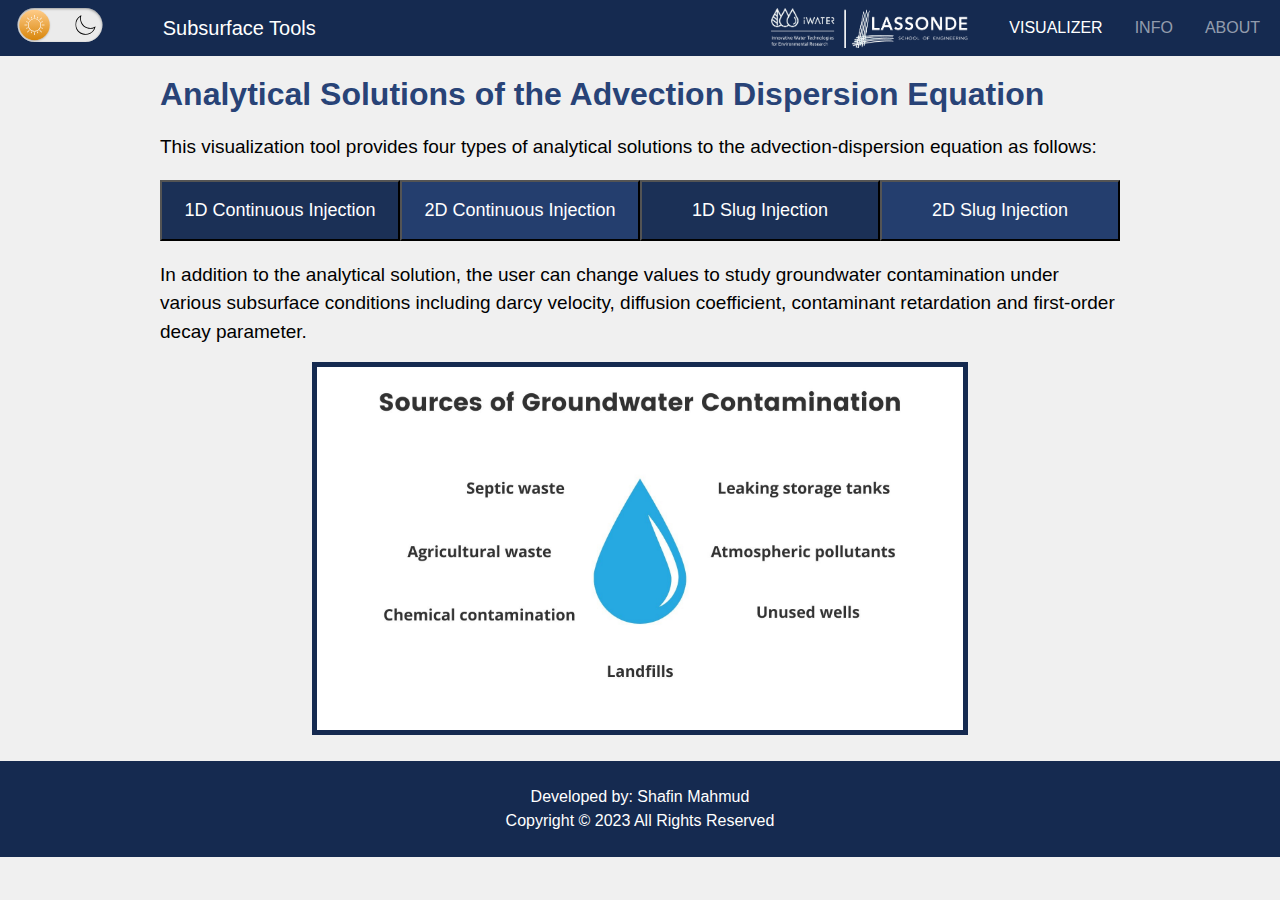
<file: subsurfaceTransportVisualization/index.html>
<!DOCTYPE html>
<html lang="en">
  <head>
    <meta charset="UTF-8" />
    <title>Home</title>
    <link rel="shortcut icon" type="image/x-icon" href="images/favicon.png" />
    <link
      href="https://fonts.googleapis.com/css2?family=IBM+Plex+Sans&display=swap"
      rel="stylesheet"
    />
    <link
      rel="stylesheet"
      href="https://cdnjs.cloudflare.com/ajax/libs/font-awesome/4.7.0/css/font-awesome.min.css"
    />
    <link
      rel="stylesheet"
      href="https://cdn.jsdelivr.net/npm/bootstrap@5.0.0-beta2/dist/css/bootstrap.min.css"
    />
    <link
      rel="stylesheet"
      href="https://cdn.jsdelivr.net/npm/bootstrap-icons@1.4.0/font/bootstrap-icons.css"
    />
    <link rel="stylesheet" href="./style/index.css" />
  </head>
  <body>

    <nav class="navbar navbar-expand-lg navbar-dark">
      <div class="container-fluid">
        <input type="checkbox" id="darkmode-toggle"/>
        <label id="toggleLabel" for="darkmode-toggle">
          <img src="./images/sun.svg" class="sun" />
          <img src="./images/moon.svg" class="moon" />
        </label>
        <a class="navbar-brand" href="../index.html"
          >Subsurface Tools</a
        >
        <button
          class="navbar-toggler"
          type="button"
          data-bs-toggle="collapse"
          data-bs-target="#navbarNav"
          aria-controls="navbarNav"
          aria-expanded="false"
          aria-label="Toggle navigation"
        >
          <span class="navbar-toggler-icon"></span>
        </button>
        <div class="collapse navbar-collapse" id="navbarNav">
          <ul class="navbar-nav ms-md-auto gap-2">
            <li class="nav-item rounded lg">
              <img id="logo2" src="images/logo2.png" alt="" />
            </li>
            <li class="nav-item rounded">
              <a class="nav-link active" aria-current="page" href="index.html"
                ><i class="bi me-2"></i>VISUALIZER</a
              >
            </li>
            <li class="nav-item rounded">
              <a class="nav-link" href="info.html"
                ><i class="bi me-2"></i>INFO</a
              >
            </li>
            <li class="nav-item rounded">
              <a class="nav-link" href="about.html"
                ><i class="bi me-2"></i>ABOUT</a
              >
            </li>
          </ul>
        </div>
      </div>
    </nav>
    <div class="mainMargin">
      <h2 id="header">
        Analytical Solutions of the Advection Dispersion Equation
      </h2>
      <p class="text">
        This visualization tool provides four types of analytical solutions to
        the advection-dispersion equation as follows:
      </p>
      <div class="myNav">
        <button
          class="myNavbar"
          onclick="window.location.href = 'continuous1D.html';"
        >
          1D Continuous Injection
        </button>
        <button
          class="myNavbar"
          onclick="window.location.href = 'continuous2D.html';"
        >
          2D Continuous Injection
        </button>
        <button
          class="myNavbar"
          onclick="window.location.href = 'slug1D.html';"
        >
          1D Slug Injection
        </button>
        <button
          class="myNavbar"
          onclick="window.location.href = 'slug2D.html';"
        >
          2D Slug Injection
        </button>
      </div>
      <p class="text">
        In addition to the analytical solution, the user can change values to
        study groundwater contamination under various subsurface conditions
        including darcy velocity, diffusion coefficient, contaminant retardation
        and first-order decay parameter.
      </p>
      <div class="container">
        <img id="mainImg" src="images/main.jpg" alt="" />
      </div>
    </div>
    <footer>
      <p class="text-center p-4 m-0">Developed by: Shafin Mahmud </br>Copyright © 2023 All Rights Reserved</p>
    </footer>
    <!-- partial -->
    <script src="./script/theme.js"></script>
    <script src="https://cdn.jsdelivr.net/npm/bootstrap@5.0.0-beta2/dist/js/bootstrap.bundle.min.js"></script>
  </body>
</html>
</file>
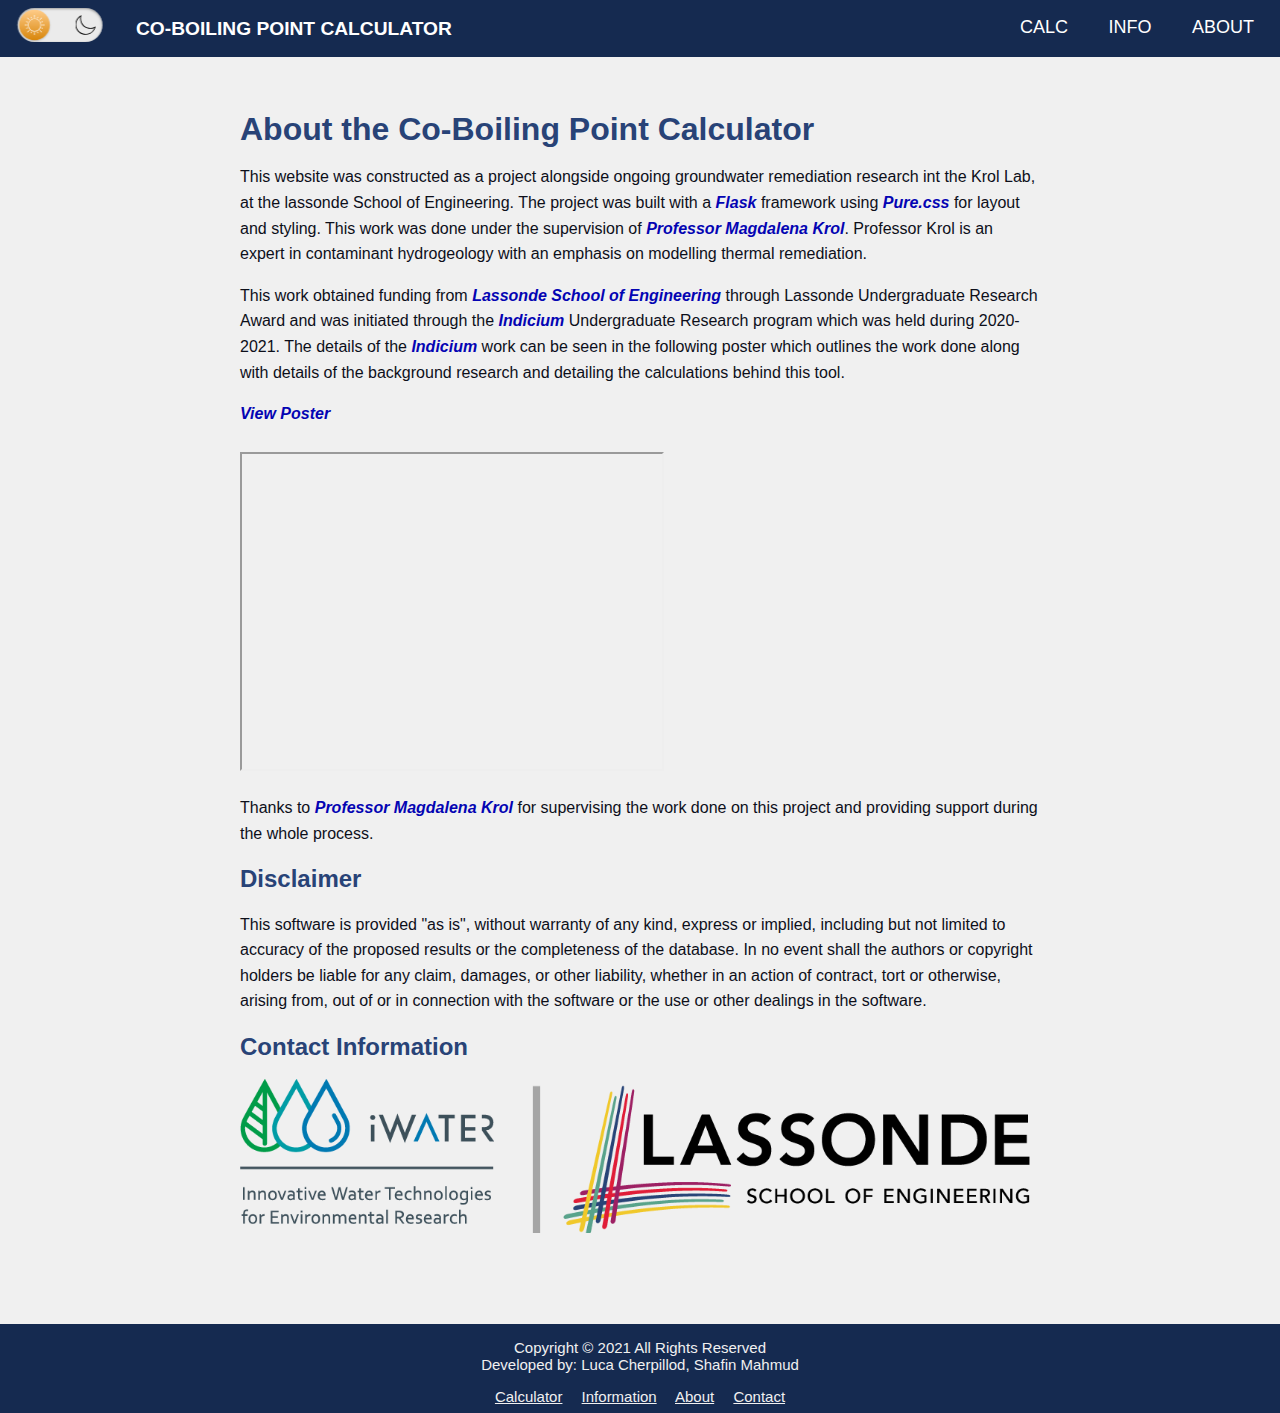
<file: coboilingCalculator/about.html>
<!DOCTYPE html>
<html lang="en" dir="ltr">
<head>
    <meta charset="utf-8">
    <meta name="viewport" content="width=device-width, initial-scale=1, viewport-fit=cover, shrink-to-fit=no">
    <link rel="stylesheet" href="./styles/pure-min.css">
    <link rel="stylesheet" href="./styles/style.css">
    <title>Co-Boiling Calc</title>
</head>
<body class="light-theme">
    <input type="checkbox" id="darkmode-toggle"/>
    <label id="toggleLabel" for="darkmode-toggle">
      <img src="./resources/sun.svg" class="sun" />
      <img src="./resources/moon.svg" class="moon" />
    </label>
<header>
    <div class="header">
        <nav>
            <div class="home-menu pure-menu-horizontal pure-menu-fixed">
                <a class="pure-menu-heading" href="index.html">Co-Boiling Point Calculator</a>
                <ul class="pure-menu-list" style="padding-right: 1em">
                    <li class="pure-menu-item"><a class="pure-menu-link" href="index.html">CALC</a></li>
                    <li class="pure-menu-item"><a class="pure-menu-link" href="info.html">INFO</a></li>
                    <li class="pure-menu-item"><a class="pure-menu-link" href="about.html">ABOUT</a></li>
                </ul>
            </div>
        </nav>
     </div>
</header>
    <div class="content">
        <main>
            <h1 class="content-subhead" style="padding-top: 1em;">About the Co-Boiling Point Calculator</h1>
            <p>
                This website was constructed as a project alongside ongoing groundwater remediation research int the Krol
                Lab, at the lassonde School of Engineering. The project was built with a
                <a class="links" href="https://flask.palletsprojects.com/" target="_blank">Flask</a>
                framework using <a class="links" href="https://purecss.io/" target="_blank">Pure.css</a> for layout and styling.
                This work was done under the supervision of <a class="links" href="https://civil.lassonde.yorku.ca/magdalena-krol/" target="_blank">Professor Magdalena Krol</a>.
                Professor Krol is an expert in contaminant hydrogeology with an emphasis on modelling thermal remediation.
            </p>
            <p>
                This work obtained funding from <a class="links" href="https://lassonde.yorku.ca/" target="_blank">Lassonde School of Engineering</a>
                through Lassonde Undergraduate Research  Award and was initiated through the  <a class="links" href="https://stemfellowship.org/" target="_blank">Indicium</a>
                Undergraduate Research program which was held  during 2020-2021. The details of the <a class="links" href="https://stemfellowship.org/" target="_blank">Indicium</a>
                work can be seen in the following poster which outlines  the work done along with details of the
                background research and detailing the calculations behind this tool.
            </p>
            <a class="links" href="/calc/static/resources/Poster.pdf" download>View Poster</a>
            <br><br><iframe width="420" height="315" src="https://www.youtube.com/embed/QmjqM8SWHOk">
            </iframe>
            <p>
                Thanks to <a class="links" href="https://civil.lassonde.yorku.ca/magdalena-krol/" target="_blank">Professor Magdalena Krol</a>
                for supervising the work done on this project and providing support
                during the whole process.
            </p>
            <h2 class="content-subhead">Disclaimer</h2>
            <p>
                This software is provided "as is", without warranty of any kind, express or implied, including but not
                limited to accuracy of the proposed results or the completeness of the database. In no event shall
                the authors or copyright holders be liable for any claim, damages, or other liability, whether in an
                action of contract, tort or otherwise, arising from, out of or in connection with the software or the
                use or other dealings in the software.
            </p>
            <h2 class="content-subhead"><a id="contact">Contact Information</h2>
            <div>
                <img src="./resources/iWater.png" alt="iWater Logo" class="responsive">
            </div>
            <br><br>
        </main>
    </div>
    <footer class="site-footer">
        <div style="text-align: center">
            <p>Copyright &copy; 2021 All Rights Reserved
                <br>Developed by: Luca Cherpillod, Shafin Mahmud
            </p>
        </div>
        <div style="text-align: center">
            <a href="index.html" style="color: #f0f0f0">Calculator</a>&emsp;
            <a href="info.html" style="color: #f0f0f0">Information</a>&emsp;
            <a href="about.html" style="color: #f0f0f0">About</a>&emsp;
            <a href="about.html#contact" style="color: #f0f0f0">Contact</a>
        </div>
    </footer>
    <script src="./scripts/theme.js"></script>
    </body>
</html>
</file>
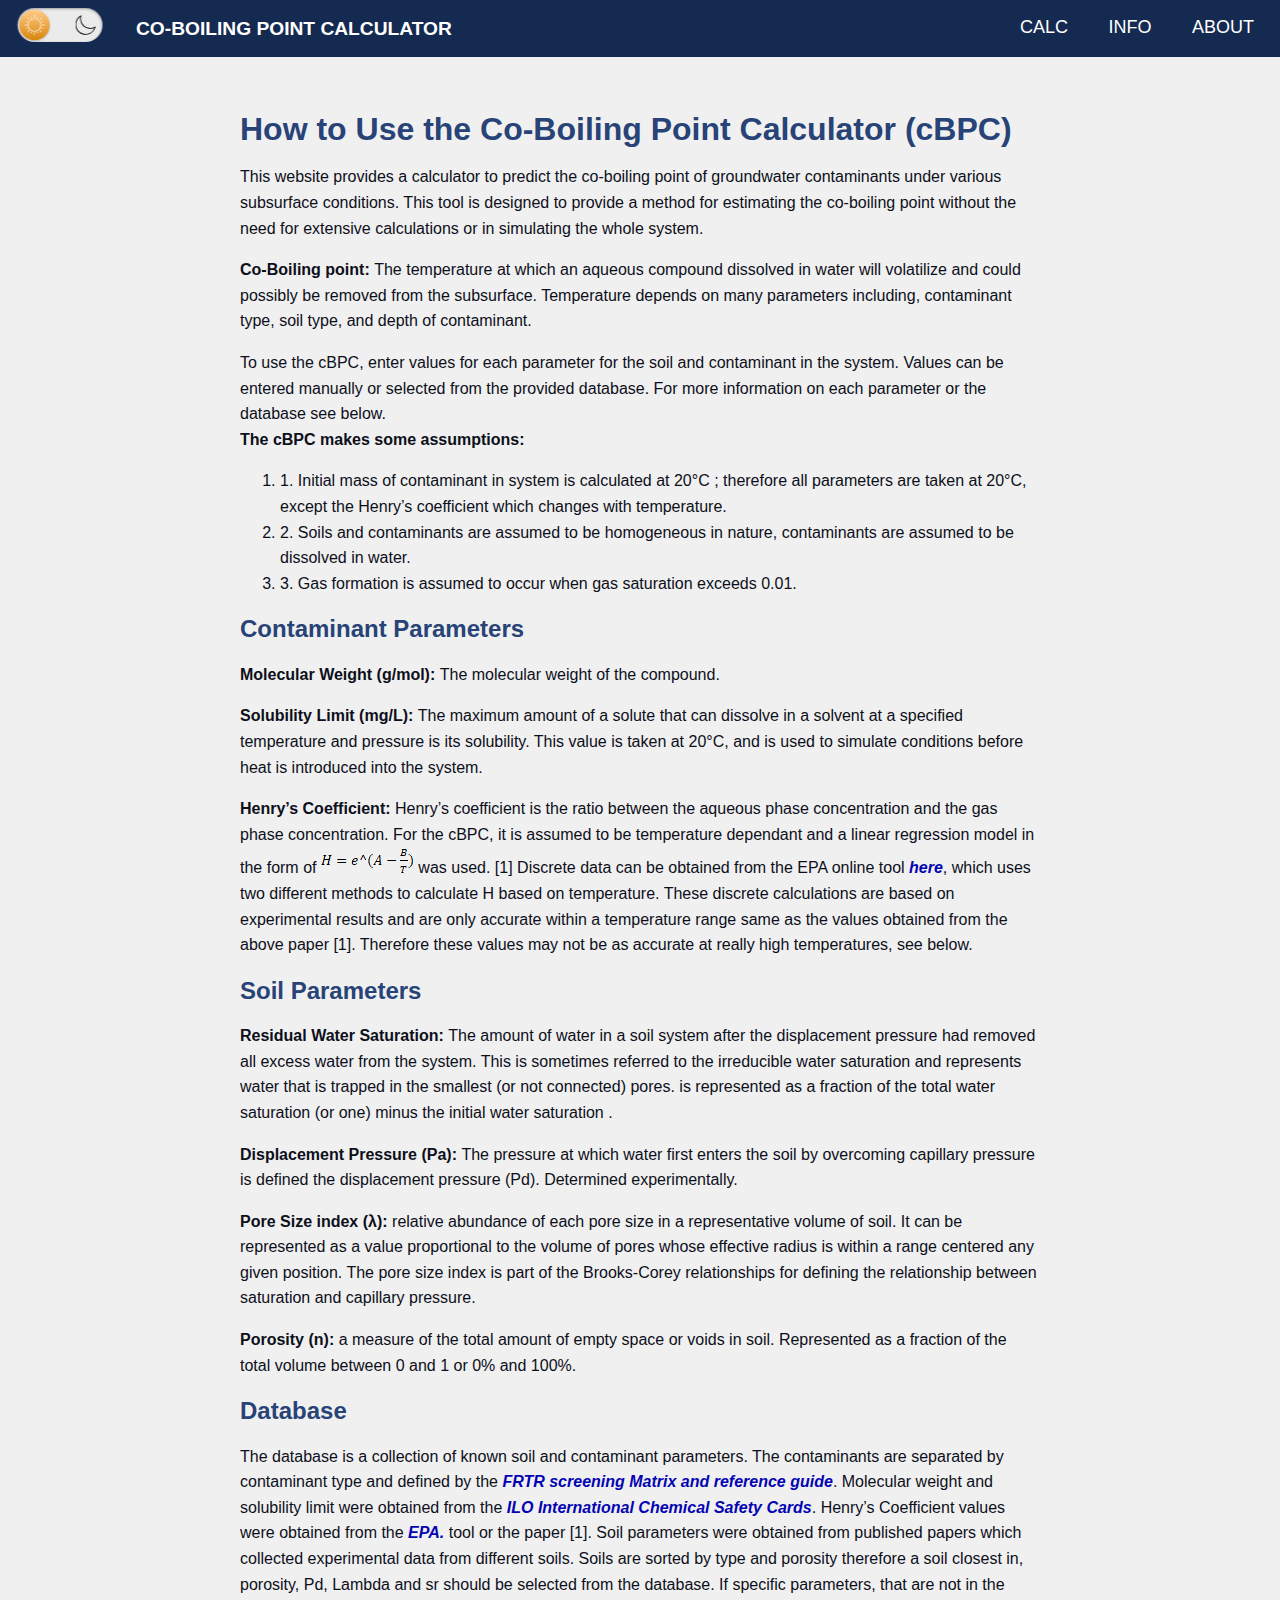
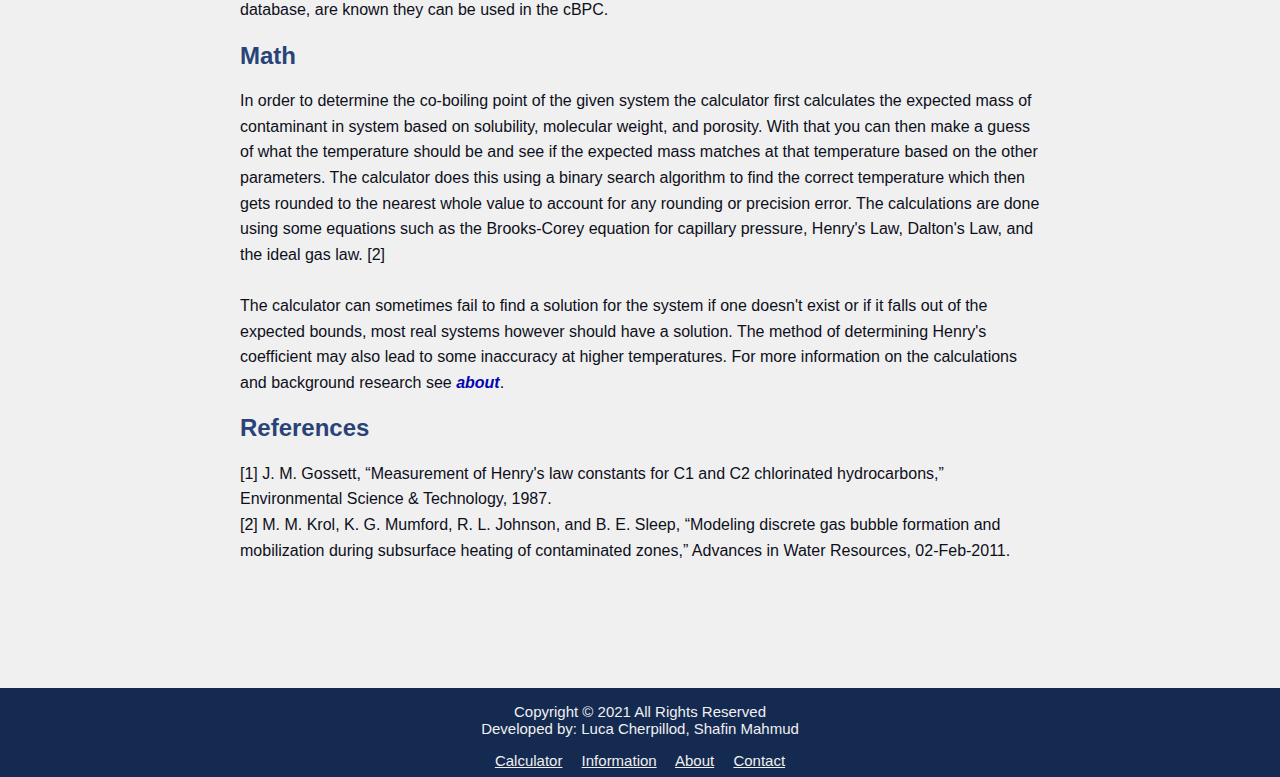
<file: coboilingCalculator/info.html>
<!DOCTYPE html>
<html lang="en" dir="ltr">
<head>
    <meta charset="utf-8">
    <meta name="viewport" content="width=device-width, initial-scale=1, viewport-fit=cover, shrink-to-fit=no">
    <link rel="stylesheet" href="./styles/pure-min.css">
    <link rel="stylesheet" href="./styles/style.css">
    <title>Co-Boiling Calc</title>
</head>
<body class="light-theme">
    <input type="checkbox" id="darkmode-toggle"/>
    <label id="toggleLabel" for="darkmode-toggle">
      <img src="./resources/sun.svg" class="sun" />
      <img src="./resources/moon.svg" class="moon" />
    </label>
<header>

    <div class="header">
        <nav>
            <div class="home-menu pure-menu-horizontal pure-menu-fixed">
                <a class="pure-menu-heading" href="index.html">Co-Boiling Point Calculator</a>
                <ul class="pure-menu-list" style="padding-right: 1em">
                    <li class="pure-menu-item"><a class="pure-menu-link" href="index.html">CALC</a></li>
                    <li class="pure-menu-item"><a class="pure-menu-link" href="info.html">INFO</a></li>
                    <li class="pure-menu-item"><a class="pure-menu-link" href="about.html">ABOUT</a></li>
                </ul>
            </div>
        </nav>
     </div>
</header>
    <div class="content">
        <main>
            <h1 class="content-subhead" style="padding-top: 1em;">How to Use the Co-Boiling Point Calculator (cBPC)</h1>
            <p>
                This website provides a calculator to predict the co-boiling point of groundwater contaminants under
                various subsurface conditions. This tool is designed to provide a method for estimating the co-boiling
                point without the need for extensive calculations or in simulating the whole system.
            </p>
            <p><b>Co-Boiling point: </b>The temperature at which an aqueous compound dissolved in water
                will volatilize and could possibly be removed from the subsurface. Temperature depends on many
                parameters including, contaminant type, soil type, and depth of contaminant.</p>
            <p>
                To use the cBPC, enter values for each parameter for the soil and contaminant in the system.
                Values can be entered manually or selected from the provided database. For more information on each
                parameter or the database see below.
                <br><b>The cBPC makes some assumptions:</b>
            </p>
            <ol>
                <li>1. Initial mass of contaminant in system is calculated at 20°C ; therefore all parameters are
                    taken at 20°C, except the Henry’s coefficient which changes with temperature.</li>
                <li>2. Soils and contaminants are assumed to be homogeneous in nature, contaminants are assumed to be
                    dissolved in water.</li>
                <li>3. Gas formation is assumed to occur when gas saturation exceeds 0.01.</li>
            </ol>
            <h2 class="content-subhead" ><a id="parameters">Contaminant Parameters</h2>
            <p><b>Molecular Weight (g/mol): </b>The molecular weight of the compound.</p>
            <p><b>Solubility Limit (mg/L): </b>The maximum amount of a solute that can dissolve in a solvent at a
                specified temperature and pressure is its solubility. This value is taken at 20°C, and is used to
                simulate conditions before heat is introduced into the system.</p>
            <p><b>Henry’s Coefficient: </b> Henry’s coefficient is the ratio between the aqueous phase concentration
                and the gas phase concentration. For the cBPC, it is assumed to be temperature dependant and a linear
                regression model in the form of <img src="./resources/equation_H.png"> was used. [1] Discrete data can be obtained from
                the EPA online tool <a class="links" href="https://www3.epa.gov/ceampubl/learn2model/part-two/onsite/esthenry.html" target="_blank">here</a>,
                 which uses two different methods to calculate H based on temperature.
                These discrete calculations are based on experimental results and are only accurate within a temperature
                range same as the values obtained from the above paper [1]. Therefore these values may not be as
                accurate at really high temperatures, see below.</p>
            <h2 class="content-subhead">Soil Parameters</h2>
            <p><b>Residual Water Saturation: </b>The amount of water in a soil system after the displacement pressure
                had removed all excess water from the system. This is sometimes referred to the irreducible water
                saturation and represents water that is trapped in the smallest (or not connected) pores.  is
                represented as a fraction of the total water saturation (or one) minus the initial water saturation .</p>
            <p><b>Displacement Pressure (Pa): </b>The pressure at which water first enters the soil by overcoming
                capillary pressure is defined the displacement pressure (Pd). Determined experimentally. </p>
            <p><b>Pore Size index (λ): </b>relative abundance of each pore size in a representative volume of soil.
                It can be represented as a value proportional to the volume of pores whose effective radius is
                within a range centered any given position. The pore size index is part of the Brooks-Corey
                relationships for defining the relationship between saturation and capillary pressure.</p>
            <p><b>Porosity (n): </b>a measure of the total amount of empty space or voids in soil.
                Represented as a fraction of the total volume between 0 and 1 or 0% and 100%. </p>
            <h2 class="content-subhead" ><a id="database"> Database</h2>
            <p>
                The database is a collection of known soil and contaminant parameters.
                The contaminants are separated by contaminant type and defined by the <a class="links" href="https://frtr.gov/matrix2/section2/2_intro.html" target="_blank">
                FRTR screening Matrix and reference guide</a>. Molecular weight and solubility limit were obtained from
                the <a class="links" href="https://www.ilo.org/safework/info/publications/WCMS_113134/lang--en/index.htm" target="_blank">
                ILO International Chemical Safety Cards</a>. Henry’s Coefficient values were obtained from the
                <a class="links" href="https://www3.epa.gov/ceampubl/learn2model/part-two/onsite/esthenry.html" target="_blank">EPA.</a> tool or
                the paper [1]. Soil parameters were obtained from published papers which collected experimental data from different soils.
                Soils are sorted by type and porosity therefore a soil closest in, porosity, Pd, Lambda and sr should be selected from
                the database. If specific parameters, that are not in the database, are known they can be used in the cBPC.
            </p>
            <h2 class="content-subhead"><a id="math"> Math</h2>
            <p>
                In order to determine the co-boiling point of the given system the calculator first calculates the
                expected mass of contaminant in system based on solubility, molecular weight, and porosity. With that you
                can then make a guess of what the temperature should be and see if the expected mass matches at that
                temperature based on the other parameters. The calculator does this using a binary search algorithm to find the
                correct temperature which then gets rounded to the nearest whole value to account for any rounding or
                precision error. The calculations are done using some equations such as the Brooks-Corey equation for
                capillary pressure, Henry's Law, Dalton's Law, and the ideal gas law. [2] <br><br>The calculator can sometimes
                fail to find a solution for the system if one doesn't exist or if it falls out of the expected bounds, most
                real systems however should have a solution. The method of determining Henry's coefficient may also lead
                to some inaccuracy at higher temperatures. For more information on the calculations and background research see
                <a class="links" href="about.html">about</a>.
            </p>
            <h2 class="content-subhead" >References</h2>
            <p>
                [1] J. M. Gossett, “Measurement of Henry's law constants for C1 and C2 chlorinated hydrocarbons,” Environmental Science & Technology, 1987.
                <br>[2] M. M. Krol, K. G. Mumford, R. L. Johnson, and B. E. Sleep, “Modeling discrete gas bubble formation and mobilization during subsurface heating of contaminated zones,” Advances in Water Resources, 02-Feb-2011.
            </p>

            <br><br><br>
        </main>
    </div>
    <footer class="site-footer">
        <div style="text-align: center">
            <p>Copyright &copy; 2021 All Rights Reserved
                <br>Developed by: Luca Cherpillod, Shafin Mahmud
            </p>
        </div>
        <div style="text-align: center">
            <a href="index.html" style="color: #f0f0f0">Calculator</a>&emsp;
            <a href="info.html" style="color: #f0f0f0">Information</a>&emsp;
            <a href="about.html" style="color: #f0f0f0">About</a>&emsp;
            <a href="about.html#contact" style="color: #f0f0f0">Contact</a>
        </div>
    </footer>
    <script src="./scripts/theme.js"></script>
    </body>
</html>
</file>
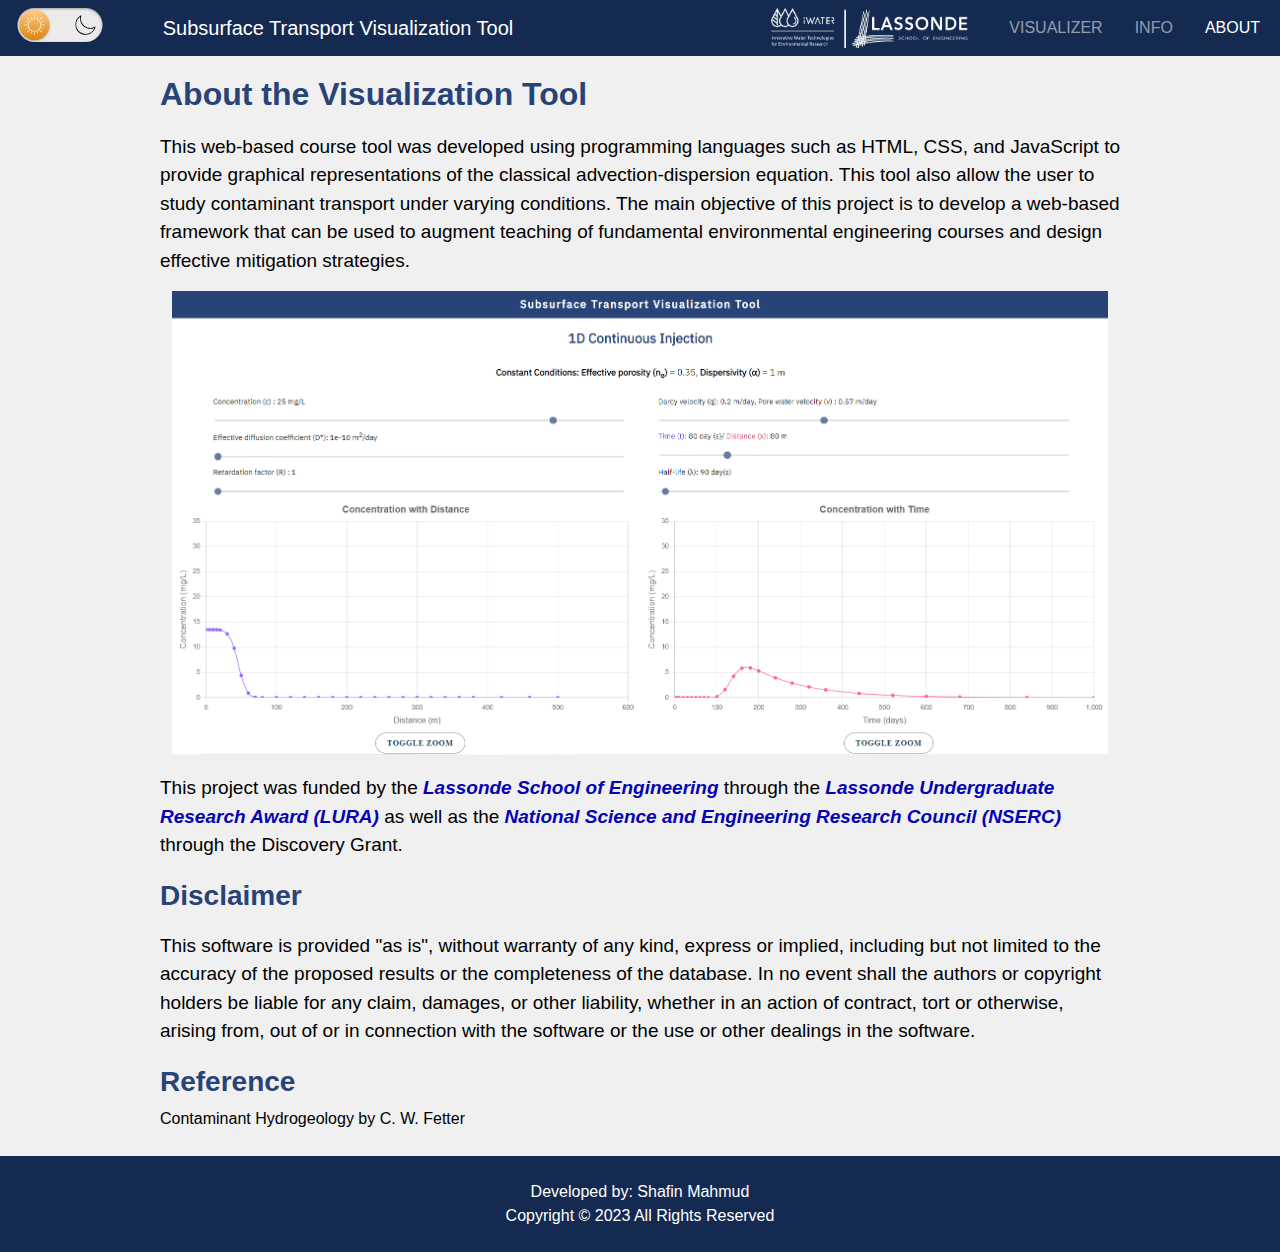
<file: subsurfaceTransportVisualization/about.html>
<!DOCTYPE html>
<html lang="en">
  <head>
    <meta charset="UTF-8" />
    <title>About</title>
    <link rel="shortcut icon" type="image/x-icon" href="images/favicon.png" />
    <link
      href="https://fonts.googleapis.com/css2?family=IBM+Plex+Sans&display=swap"
      rel="stylesheet"
    />
    <link
      rel="stylesheet"
      href="https://cdnjs.cloudflare.com/ajax/libs/font-awesome/4.7.0/css/font-awesome.min.css"
    />
    <link
      rel="stylesheet"
      href="https://cdn.jsdelivr.net/npm/bootstrap@5.0.0-beta2/dist/css/bootstrap.min.css"
    />
    <link
      rel="stylesheet"
      href="https://cdn.jsdelivr.net/npm/bootstrap-icons@1.4.0/font/bootstrap-icons.css"
    />
    <link rel="stylesheet" href="./style/index.css" />
  </head>
  <body>

    <nav class="navbar navbar-expand-lg navbar-dark">
      <div class="container-fluid">
        <input type="checkbox" id="darkmode-toggle"/>
        <label id="toggleLabel" for="darkmode-toggle">
          <img src="./images/sun.svg" class="sun" />
          <img src="./images/moon.svg" class="moon" />
        </label>
        <a class="navbar-brand" href="index.html"
          >Subsurface Transport Visualization Tool</a
        >
        <button
          class="navbar-toggler"
          type="button"
          data-bs-toggle="collapse"
          data-bs-target="#navbarNav"
          aria-controls="navbarNav"
          aria-expanded="false"
          aria-label="Toggle navigation"
        >
          <span class="navbar-toggler-icon"></span>
        </button>
        <div class="collapse navbar-collapse" id="navbarNav">
          <ul class="navbar-nav ms-md-auto gap-2">
            <li class="nav-item rounded lg">
              <img id="logo2" src="images/logo2.png" alt="" />
            </li>
            <li class="nav-item rounded">
              <a class="nav-link" aria-current="page" href="index.html"
                ><i class="bi me-2"></i>VISUALIZER</a
              >
            </li>
            <li class="nav-item rounded">
              <a class="nav-link" href="info.html"
                ><i class="bi me-2"></i>INFO</a
              >
            </li>
            <li class="nav-item rounded">
              <a class="nav-link active" href="about.html"
                ><i class="bi me-2"></i>ABOUT</a
              >
            </li>
          </ul>
        </div>
      </div>
    </nav>
    <div class="mainMargin">
      <h2 id="header">About the Visualization Tool</h2>
      <p class="text">
        This web-based course tool was developed using programming languages
        such as HTML, CSS, and JavaScript to provide graphical representations
        of the classical advection-dispersion equation. This tool also allow the
        user to study contaminant transport under varying conditions. The main
        objective of this project is to develop a web-based framework that can
        be used to augment teaching of fundamental environmental engineering
        courses and design effective mitigation strategies.
      </p>

      <div class="container">
        <img id="visual" src="./images/visual.png" alt="" />
      </div>
      <p class="text">
        This project was funded by the
        <a class="links" href="https://lassonde.yorku.ca/"
          >Lassonde School of Engineering</a
        >
        through the
        <a
          class="links"
          href="https://lassonde.yorku.ca/research/2022-lura-and-usra-research-at-lassonde"
          >Lassonde Undergraduate Research Award (LURA)</a
        >
        as well as the
        <a class="links" href="https://www.nserc-crsng.gc.ca/index_eng.asp">
          National Science and Engineering Research Council (NSERC)</a
        >
        through the Discovery Grant.
      </p>
      <h3 id="highlight">Disclaimer</h3>
      <p class="text">
        This software is provided "as is", without warranty of any kind, express
        or implied, including but not limited to the accuracy of the proposed
        results or the completeness of the database. In no event shall the
        authors or copyright holders be liable for any claim, damages, or other
        liability, whether in an action of contract, tort or otherwise, arising
        from, out of or in connection with the software or the use or other
        dealings in the software.
      </p>

      <h3 id="highlight">Reference</h3>
      <p>Contaminant Hydrogeology by C. W. Fetter</p>
    </div>

    <footer>
      <p class="text-center p-4 m-0">Developed by: Shafin Mahmud </br>Copyright © 2023 All Rights Reserved</p>
    </footer>
    <!-- partial -->
    <script src="./script/theme.js"></script>
    <script src="https://cdn.jsdelivr.net/npm/bootstrap@5.0.0-beta2/dist/js/bootstrap.bundle.min.js"></script>
  </body>
</html>
</file>
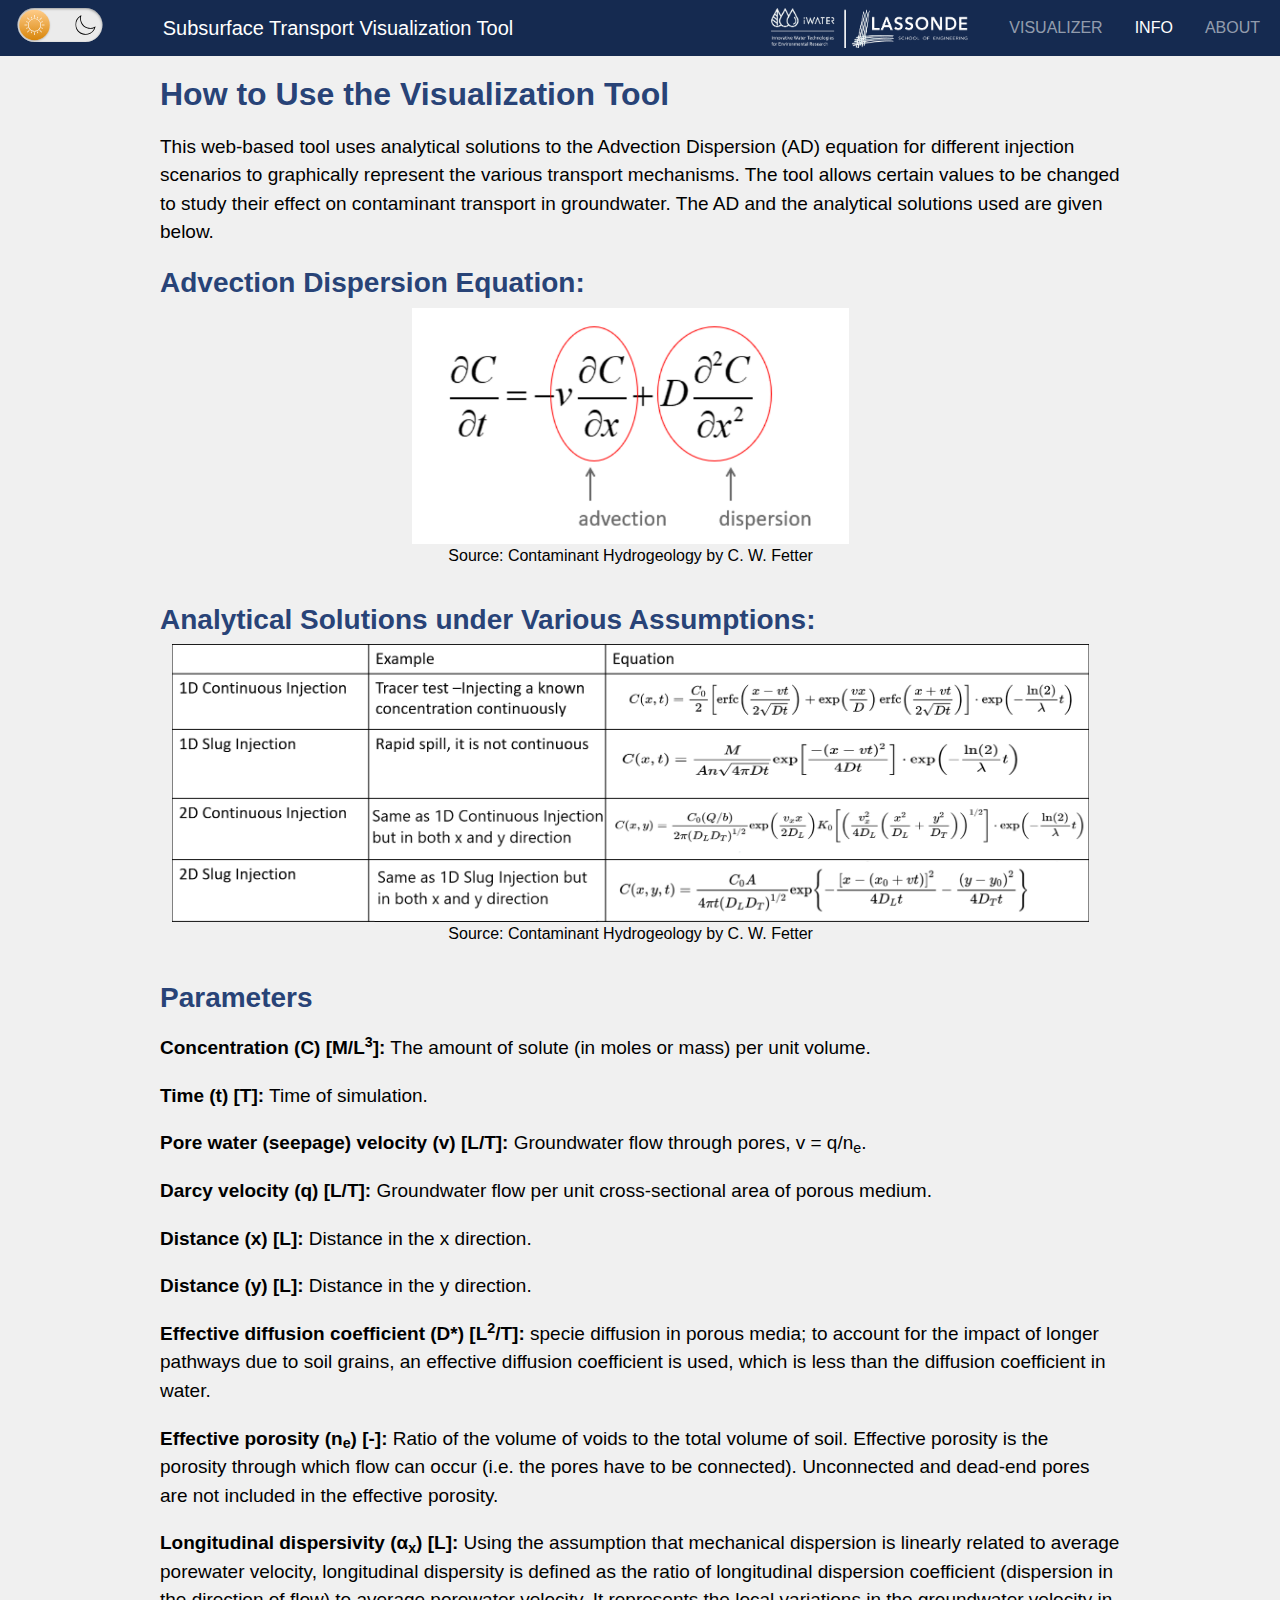
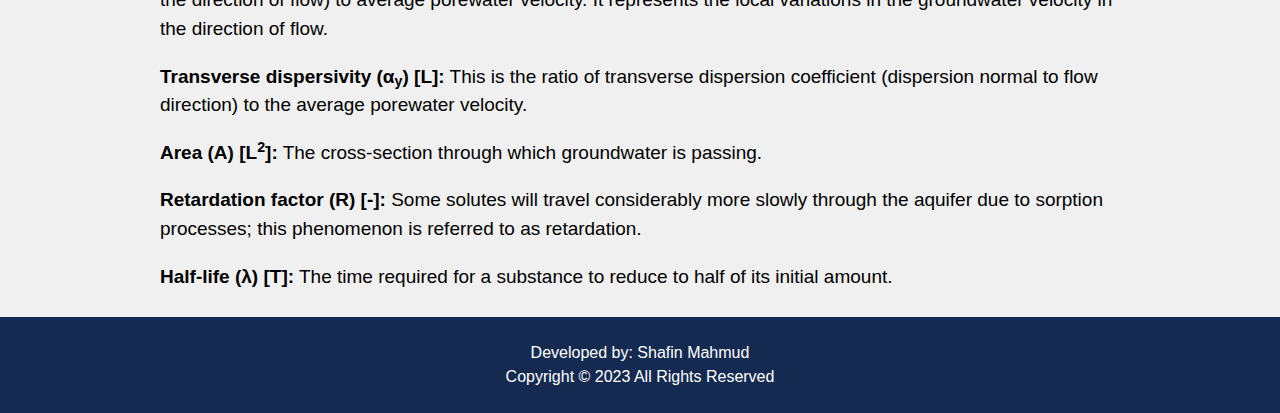
<file: subsurfaceTransportVisualization/info.html>
<!DOCTYPE html>
<html lang="en">
  <head>
    <meta charset="UTF-8" />
    <title>Information</title>
    <link rel="shortcut icon" type="image/x-icon" href="images/favicon.png" />
    <link
      href="https://fonts.googleapis.com/css2?family=IBM+Plex+Sans&display=swap"
      rel="stylesheet"
    />
    <link
      rel="stylesheet"
      href="https://cdnjs.cloudflare.com/ajax/libs/font-awesome/4.7.0/css/font-awesome.min.css"
    />
    <link
      rel="stylesheet"
      href="https://cdn.jsdelivr.net/npm/bootstrap@5.0.0-beta2/dist/css/bootstrap.min.css"
    />
    <link
      rel="stylesheet"
      href="https://cdn.jsdelivr.net/npm/bootstrap-icons@1.4.0/font/bootstrap-icons.css"
    />
    <link rel="stylesheet" href="./style/index.css" />
  </head>
  <body>
  
    <nav class="navbar navbar-expand-lg navbar-dark">
      <div class="container-fluid">
        <input type="checkbox" id="darkmode-toggle"/>
        <label id="toggleLabel" for="darkmode-toggle">
          <img src="./images/sun.svg" class="sun" />
          <img src="./images/moon.svg" class="moon" />
        </label>
        <a class="navbar-brand" href="index.html"
          >Subsurface Transport Visualization Tool</a
        >
        <button
          class="navbar-toggler"
          type="button"
          data-bs-toggle="collapse"
          data-bs-target="#navbarNav"
          aria-controls="navbarNav"
          aria-expanded="false"
          aria-label="Toggle navigation"
        >
          <span class="navbar-toggler-icon"></span>
        </button>
        <div class="collapse navbar-collapse" id="navbarNav">
          <ul class="navbar-nav ms-md-auto gap-2">
            <li class="nav-item rounded lg">
              <img id="logo2" src="images/logo2.png" alt="" />
            </li>
            <li class="nav-item rounded">
              <a class="nav-link" aria-current="page" href="index.html"
                ><i class="bi me-2"></i>VISUALIZER</a
              >
            </li>
            <li class="nav-item rounded">
              <a class="nav-link active" href="info.html"
                ><i class="bi me-2"></i>INFO</a
              >
            </li>
            <li class="nav-item rounded">
              <a class="nav-link" href="about.html"
                ><i class="bi me-2"></i>ABOUT</a
              >
            </li>
          </ul>
        </div>
      </div>
    </nav>
    <div class="mainMargin">
      <h2 id="header">How to Use the Visualization Tool</h2>
      <p class="text">
        This web-based tool uses analytical solutions to the Advection Dispersion (AD) equation for different injection scenarios to graphically represent the various transport mechanisms. The tool allows certain values to be changed to study their effect on contaminant transport in groundwater. The AD and the analytical solutions used are given below.
      </p>
      <h3 id="highlight">Advection Dispersion Equation:</h3>

      <div class="container">
        <figure>
          <img src="images/AD.png" alt="" />
          <figcaption>
            Source: Contaminant Hydrogeology by C. W. Fetter
          </figcaption>
        </figure>
      </div>

      <h3 id="highlight">Analytical Solutions under Various Assumptions:</h3>

      <div class="container">
        <figure>
          <img id="visual" src="images/Asol.png" alt="" />
          <figcaption>
            Source: Contaminant Hydrogeology by C. W. Fetter
          </figcaption>
        </figure>
      </div>

      <h3 id="highlight">Parameters</h3>
      <p class="text">
        <b>Concentration (C) [M/L<sup>3</sup>]:</b> The amount of solute (in moles or mass) per
        unit volume.
      </p>

      <p class="text">
        <b>Time (t) [T]:</b> Time of simulation.
      </p>

      <p class="text">
        <b>Pore water (seepage) velocity (v) [L/T]:</b> Groundwater flow through pores, v = q/n<sub>e</sub>.
      </p>

      <p class="text">
        <b>Darcy velocity (q) [L/T]:</b> Groundwater flow per unit cross-sectional area of porous medium.
      </p>

      <p class="text">
        <b>Distance (x) [L]:</b> Distance in the x direction.
      </p>

      <p class="text">
        <b>Distance (y) [L]: </b> Distance in the y direction.
      </p>

      <p class="text">
        <b>Effective diffusion coefficient (D*) [L<sup>2</sup>/T]:</b> specie diffusion in porous media; to account for the impact of longer pathways due to soil grains, an effective diffusion coefficient is used, which is less than the diffusion coefficient in water.
      </p>

      <p class="text">
        <b>Effective porosity (n<sub>e</sub>) [-]:</b> Ratio of the volume of voids to the total volume of soil. Effective porosity is the porosity through which flow can occur (i.e. the pores have to be connected). Unconnected and dead-end pores are not included in the effective porosity.
      </p>
      <p class="text">
        <b>Longitudinal dispersivity (&alpha;<sub>x</sub>) [L]:</b> Using the assumption that mechanical dispersion is linearly related to average porewater velocity, longitudinal dispersity is defined as the ratio of longitudinal dispersion coefficient (dispersion in the direction of flow) to average porewater velocity. It represents the local variations in the groundwater velocity in the direction of flow.
      </p>
      <p class="text">
        <b>Transverse dispersivity (&alpha;<sub>y</sub>) [L]:</b> This is the ratio of transverse dispersion coefficient (dispersion normal to flow direction) to the average porewater velocity.
      </p>
      <p class="text">
        <b>Area (A) [L<sup>2</sup>]:</b> The cross-section through which groundwater is passing.
        
      </p>

      <p class="text">
        <b>Retardation factor (R) [-]:</b> Some solutes will travel considerably more slowly through the aquifer due to sorption processes; this phenomenon is referred to as retardation.
      </p>

      <p class="text">
        <b>Half-life (&lambda;) [T]:</b> The time required for a substance to reduce to half of its initial amount.
      </p>



    </div>
    <footer>
      <p class="text-center p-4 m-0">Developed by: Shafin Mahmud </br>Copyright © 2023 All Rights Reserved</p>
    </footer>
    <!-- partial -->
    <script src="./script/theme.js"></script>
    <script src="https://cdn.jsdelivr.net/npm/bootstrap@5.0.0-beta2/dist/js/bootstrap.bundle.min.js"></script>
  </body>
</html>
</file>
<file: subsurfaceTransportVisualization/style/index.css>
.light-theme {
  --background-color: #f0f0f0;
  --default-text-color: black;
  --heading-color: #E0E0E0;
  --header-footer-background-color: #152a50;
  --sub-heading-color: #284377;
  --image-border: #152a50;
  --button-bg1-color: #1b3056;
  --button-bg2-color: #243e6e;
  --button-border-color: #6d8d9d;
  --hover-background-color: #182a4cd2;
  --link-color: #0404b3;
}

.dark-theme {
  --background-color: #12121a;
  --default-text-color: rgb(245, 240, 240);
  --heading-color: #dbeaf7;
  --header-footer-background-color: #1c1d29;
  --sub-heading-color: #a19f9f;
  --image-border: #616161;
  --button-bg1-color: #1c1d29;
  --button-bg2-color: #4b4b4b6e;
  --button-border-color: #616161;
  --hover-background-color: #373636;
  --link-color: #ffffff;
}

body {
  font-family: Montserrat, sans-serif;
  background-color: var(--background-color);
  color: var(--default-text-color);
}

#mainContainer{
height: 8.5rem;
display: flex;
justify-content: center;
align-items: center;
}

#mainImg {
  width: 70%;
  border: 5px solid var(--image-border);
}

#logo2 {
  width: 200px;
  margin-right: 7%;
}

figure {
  margin-right: 2%;
}


figcaption {
  text-align: center;
}

.contactInfo {
  display: flex;
  align-items: center;
  justify-content: center;
}

.lg {
  display: flex;
  flex-direction: row-reverse;
}

#header,
#highlight {
  color: var(--sub-heading-color);
  font-weight: 600;
  margin-top: 2%;
}

.navbar-brand {
  font-weight: 500;
  padding-left: 12%;
  width: 31%;
}

footer {
  background-color: var(--header-footer-background-color);
  color: white;
}

.text {
  font-size: 19px;
  margin-top: 2%;
}

.creditAlign {
  text-align: center;
}

#contact {
  width: 80%;
}

.navbar {
  background-color: var(--header-footer-background-color);
}

.mainMargin {
  width: 75%;
  margin: auto;
  margin-bottom: 2%;
}

#visual {
  width: 100%;
}

.container {
  display: flex;
  justify-content: center;
  align-items: center;
}

#contamination {
  width: 70%;
}

.myNav {
  display: flex;
  align-items: stretch; 
  justify-content: space-evenly;
  width: 100%;
  margin-top: 2%;
}

.myNavbar {
  overflow: hidden;
  background-color: var(--button-bg1-color);
  color: white;
  flex-grow: 1;   
  font-size: 18px;
  width: 25%;
  padding: 15px;
  text-align: center;
  box-sizing: border-box; 
}

.myNavbar:nth-of-type(even) {
  background-color: var(--button-bg2-color);
}

.myNavbar a {
  font-size: 18px;
  color: white;

  text-align: center;
}

.myNavbar:hover {
  background-color: var(--hover-background-color);
}

.links {
  text-decoration: none;
  font-style: italic;
  font-weight: bold;
  color:var(--link-color);

}

@media screen and (max-width: 1220px) {
  .mainMargin {
    width: 95%;
  }
}

@media screen and (max-width: 991px) {
  .navbar-brand {
    padding-left: 0%;
  }
}

/* theme switcher */

#toggleLabel {
  width: 500px;
  height: 200px;
  position: absolute;
  top: -75px;
  left: -190px;
  background: #ebebeb;
  border-radius: 200px;
  box-shadow: inset 0px 5px 15px rgba(0, 0, 0, 0.4), inset 0px -5px 15px rgba(255, 255, 255, 0.4);
  cursor: pointer;
  transition: 0.3s;
  transform: scale(0.17);
}

#toggleLabel:after {
  content: "";
  width: 180px;
  height: 180px;
  position: absolute;
  top: 10px;
  left: 10px;
  background: linear-gradient(180deg, #ffcc89, #d8860b);
  border-radius: 180px;
  box-shadow: 0px 5px 10px rgba(0, 0, 0, 0.2);
  transition: 0.3s;
}

#darkmode-toggle {
  width: 0;
  height: 0;
  visibility: hidden;
}

#darkmode-toggle:checked+#toggleLabel {
  background: #242424;
}

#darkmode-toggle:checked+#toggleLabel:after {
  left: 490px;
  transform: translateX(-100%);
  background: linear-gradient(180deg, #777, #3a3a3a);
}

#toggleLabel:active:after {
  width: 260px;
}

.background {
  width: 100vw;
  height: 100vh;
  background: #fff;
  z-index: -1;
  position: absolute;
  transition: 0.3s;
}

#darkmode-toggle:checked+#toggleLabel+.background {
  background: #242424;
}

#toggleLabel img {

  position: absolute;

  width: 120px;

  top: 40px;

  z-index: 100;

}

#toggleLabel img.sun {

  left: 40px;

  filter: invert(100%);

  transition: 0.3s;

}

#toggleLabel img.moon {

  left: 340px;

  filter: invert(0%);

  transition: 0.3s;

}

#darkmode-toggle:checked+#toggleLabel img.sun {

  filter: invert(100%);

}

#darkmode-toggle:checked+#toggleLabel img.moon {

  filter: invert(100%);

}

/* Tools Section */
.tools {
  padding: 50px 0;
  text-align: center;
}

.tool-cards {
  display: flex;
  justify-content: space-between;
  margin-top: 40px;
}

.tool-card {
  background: #edecec;
  border: 1px solid #ccc;
  padding: 15px;
  border-radius: 8px;
  width: 45%;
}

.tool-card img {
  max-width: 100%;
  border-radius: 8px;
}

.tool-card h3 {
  margin-top: 10px;
}

.toolText{
  color: black;
}

.tool-card p {
  margin-top: 10px;
}

.tool-link {
  text-decoration: none;
  display: inline-block;
  margin-top: 10px;
  background-color: var(--button-bg1-color);
  color: #fff;
  padding: 8px 16px;
  border-radius: 50px;
}
</file>
<file: coboilingCalculator/styles/pure-min.css>
html {
  line-height: 1.15;
  -webkit-text-size-adjust: 100%;
}

body {
  margin: 0;
}

main {
  display: block;
}

h1 {
  font-size: 2em;
  margin: 0.67em 0;
}

hr {
  -webkit-box-sizing: content-box;
  box-sizing: content-box;
  height: 0;
  overflow: visible;
}

pre {
  font-family: monospace, monospace;
  font-size: 1em;
}

a {
  background-color: transparent;
}

abbr[title] {
  border-bottom: none;
  text-decoration: underline;
  -webkit-text-decoration: underline dotted;
  text-decoration: underline dotted;
}

b,
strong {
  font-weight: bolder;
}

code,
kbd,
samp {
  font-family: monospace, monospace;
  font-size: 1em;
}

small {
  font-size: 80%;
}

sub,
sup {
  font-size: 75%;
  line-height: 0;
  position: relative;
  vertical-align: baseline;
}

sub {
  bottom: -0.25em;
}

sup {
  top: -0.5em;
}

img {
  border-style: none;
}

button,
input,
optgroup,
select,
textarea {
  font-family: inherit;
  font-size: 100%;
  line-height: 1.15;
  margin: 0;
}

button,
input {
  overflow: visible;
}

button,
select {
  text-transform: none;
}

[type="button"],
[type="reset"],
[type="submit"],
button {
  -webkit-appearance: button;
}

[type="button"]::-moz-focus-inner,
[type="reset"]::-moz-focus-inner,
[type="submit"]::-moz-focus-inner,
button::-moz-focus-inner {
  border-style: none;
  padding: 0;
}

[type="button"]:-moz-focusring,
[type="reset"]:-moz-focusring,
[type="submit"]:-moz-focusring,
button:-moz-focusring {
  outline: 1px dotted ButtonText;
}

fieldset {
  padding: 0.35em 0.75em 0.625em;
}

legend {
  -webkit-box-sizing: border-box;
  box-sizing: border-box;
  color: inherit;
  display: table;
  max-width: 100%;
  padding: 0;
  white-space: normal;
}

progress {
  vertical-align: baseline;
}

textarea {
  overflow: auto;
}

[type="checkbox"],
[type="radio"] {
  -webkit-box-sizing: border-box;
  box-sizing: border-box;
  padding: 0;
}

[type="number"]::-webkit-inner-spin-button,
[type="number"]::-webkit-outer-spin-button {
  height: auto;
}

[type="search"] {
  -webkit-appearance: textfield;
  outline-offset: -2px;
}

[type="search"]::-webkit-search-decoration {
  -webkit-appearance: none;
}

::-webkit-file-upload-button {
  -webkit-appearance: button;
  font: inherit;
}

details {
  display: block;
}

summary {
  display: list-item;
}

template {
  display: none;
}

[hidden] {
  display: none;
}

html {
  font-family: sans-serif;
}

.hidden,
[hidden] {
  display: none !important;
}

.pure-img {
  max-width: 100%;
  height: auto;
  display: block;
}

.pure-g {
  letter-spacing: -0.31em;
  text-rendering: optimizespeed;
  font-family: FreeSans, Arimo, "Droid Sans", Helvetica, Arial, sans-serif;
  display: -webkit-box;
  display: -ms-flexbox;
  display: flex;
  -webkit-box-orient: horizontal;
  -webkit-box-direction: normal;
  -ms-flex-flow: row wrap;
  flex-flow: row wrap;
  -ms-flex-line-pack: start;
  align-content: flex-start;
}

@media all and (-ms-high-contrast: none), (-ms-high-contrast: active) {
  table .pure-g {
    display: block;
  }
}

.opera-only :-o-prefocus,
.pure-g {
  word-spacing: -0.43em;
}

.pure-u {
  display: inline-block;
  letter-spacing: normal;
  word-spacing: normal;
  vertical-align: top;
  text-rendering: auto;
}

.pure-g [class*="pure-u"] {
  font-family: sans-serif;
}

.pure-u-1,
.pure-u-1-1,
.pure-u-1-12,
.pure-u-1-2,
.pure-u-1-24,
.pure-u-1-3,
.pure-u-1-4,
.pure-u-1-5,
.pure-u-1-6,
.pure-u-1-8,
.pure-u-10-24,
.pure-u-11-12,
.pure-u-11-24,
.pure-u-12-24,
.pure-u-13-24,
.pure-u-14-24,
.pure-u-15-24,
.pure-u-16-24,
.pure-u-17-24,
.pure-u-18-24,
.pure-u-19-24,
.pure-u-2-24,
.pure-u-2-3,
.pure-u-2-5,
.pure-u-20-24,
.pure-u-21-24,
.pure-u-22-24,
.pure-u-23-24,
.pure-u-24-24,
.pure-u-3-24,
.pure-u-3-4,
.pure-u-3-5,
.pure-u-3-8,
.pure-u-4-24,
.pure-u-4-5,
.pure-u-5-12,
.pure-u-5-24,
.pure-u-5-5,
.pure-u-5-6,
.pure-u-5-8,
.pure-u-6-24,
.pure-u-7-12,
.pure-u-7-24,
.pure-u-7-8,
.pure-u-8-24,
.pure-u-9-24 {
  display: inline-block;
  letter-spacing: normal;
  word-spacing: normal;
  vertical-align: top;
  text-rendering: auto;
}

.pure-u-1-24 {
  width: 4.1667%;
}

.pure-u-1-12,
.pure-u-2-24 {
  width: 8.3333%;
}

.pure-u-1-8,
.pure-u-3-24 {
  width: 12.5%;
}

.pure-u-1-6,
.pure-u-4-24 {
  width: 16.6667%;
}

.pure-u-1-5 {
  width: 20%;
}

.pure-u-5-24 {
  width: 20.8333%;
}

.pure-u-1-4,
.pure-u-6-24 {
  width: 25%;
}

.pure-u-7-24 {
  width: 29.1667%;
}

.pure-u-1-3,
.pure-u-8-24 {
  width: 33.3333%;
}

.pure-u-3-8,
.pure-u-9-24 {
  width: 37.5%;
}

.pure-u-2-5 {
  width: 40%;
}

.pure-u-10-24,
.pure-u-5-12 {
  width: 41.6667%;
}

.pure-u-11-24 {
  width: 45.8333%;
}

.pure-u-1-2,
.pure-u-12-24 {
  width: 50%;
}

.pure-u-13-24 {
  width: 54.1667%;
}

.pure-u-14-24,
.pure-u-7-12 {
  width: 58.3333%;
}

.pure-u-3-5 {
  width: 60%;
}

.pure-u-15-24,
.pure-u-5-8 {
  width: 62.5%;
}

.pure-u-16-24,
.pure-u-2-3 {
  width: 66.6667%;
}

.pure-u-17-24 {
  width: 70.8333%;
}

.pure-u-18-24,
.pure-u-3-4 {
  width: 75%;
}

.pure-u-19-24 {
  width: 79.1667%;
}

.pure-u-4-5 {
  width: 80%;
}

.pure-u-20-24,
.pure-u-5-6 {
  width: 83.3333%;
}

.pure-u-21-24,
.pure-u-7-8 {
  width: 87.5%;
}

.pure-u-11-12,
.pure-u-22-24 {
  width: 91.6667%;
}

.pure-u-23-24 {
  width: 95.8333%;
}

.pure-u-1,
.pure-u-1-1,
.pure-u-24-24,
.pure-u-5-5 {
  width: 100%;
}

.pure-button {
  display: inline-block;
  line-height: normal;
  white-space: nowrap;
  vertical-align: middle;
  text-align: center;
  cursor: pointer;
  -webkit-user-drag: none;
  -webkit-user-select: none;
  -moz-user-select: none;
  -ms-user-select: none;
  user-select: none;
  -webkit-box-sizing: border-box;
  box-sizing: border-box;
}

.pure-button::-moz-focus-inner {
  padding: 0;
  border: 0;
}

.pure-button-group {
  letter-spacing: -0.31em;
  text-rendering: optimizespeed;
}

.opera-only :-o-prefocus,
.pure-button-group {
  word-spacing: -0.43em;
}

.pure-button-group .pure-button {
  letter-spacing: normal;
  word-spacing: normal;
  vertical-align: top;
  text-rendering: auto;
}

.pure-button {
  font-family: inherit;
  font-size: 100%;
  padding: 0.5em 1em;
  border: none transparent;
  text-decoration: none;
  border-radius: 3px;
}

.pure-button-hover,
.pure-button:focus,
.pure-button:hover {
  background-image: -webkit-gradient(
    linear,
    left top,
    left bottom,
    from(transparent),
    color-stop(40%, rgba(155, 148, 148, 0.05)),
    to(rgba(0, 0, 0, 0.1))
  );
  background-image: linear-gradient(
    transparent,
    rgba(0, 0, 0, 0.05) 40%,
    rgba(0, 0, 0, 0.1)
  );
}

.pure-button:focus {
  outline: 0;
}

.pure-button-active,
.pure-button:active {
  -webkit-box-shadow: 0 0 0 1px rgba(0, 0, 0, 0.15) inset,
    0 0 6px rgba(0, 0, 0, 0.2) inset;
  box-shadow: 0 0 0 1px rgba(0, 0, 0, 0.15) inset,
    0 0 6px rgba(0, 0, 0, 0.2) inset;
  border-color: #000;
}

.pure-button-disabled,
.pure-button-disabled:active,
.pure-button-disabled:focus,
.pure-button-disabled:hover,
.pure-button[disabled] {
  border: none;
  background-image: none;
  opacity: 0.4;
  cursor: not-allowed;
  -webkit-box-shadow: none;
  box-shadow: none;
  pointer-events: none;
}

.pure-button-hidden {
  display: none;
}
.pure-button-selected {
  background-color: var(--dark-accent);
  color: #fff;
  margin-right: 4px;
  font-size: 18px;
  padding: 0.3em 0.3em 0.2em;
  border-radius: 3px 3px 0 0;
}
.pure-button-primary,
a.pure-button-primary,
a.pure-button-selected {
  background-color: var(--light-accent);
  color: #fff;
  margin-right: 4px;
  font-size: 18px;
  padding: 0.3em 0.3em 0.2em;
  border-radius: 3px 3px 0 0;
}

.pure-button-group .pure-button {
  margin: 0;
  border-radius: 0;
  border-right: 1px solid rgba(0, 0, 0, 0.2);
}

.pure-button-group .pure-button:first-child {
  border-top-left-radius: 2px;
  border-bottom-left-radius: 2px;
}

.pure-button-group .pure-button:last-child {
  border-top-right-radius: 2px;
  border-bottom-right-radius: 2px;
  border-right: none;
}

.pure-form input[type="color"],
.pure-form input[type="date"],
.pure-form input[type="datetime-local"],
.pure-form input[type="datetime"],
.pure-form input[type="email"],
.pure-form input[type="month"],
.pure-form input[type="number"],
.pure-form input[type="password"],
.pure-form input[type="search"],
.pure-form input[type="tel"],
.pure-form input[type="text"],
.pure-form input[type="time"],
.pure-form input[type="url"],
.pure-form input[type="week"],
.pure-form select,
.pure-form textarea {
  padding: 0.5em 0.6em;
  display: inline-block;
  border: 1px solid #ccc;
  -webkit-box-shadow: inset 0 1px 3px #ddd;
  box-shadow: inset 0 1px 3px #ddd;
  border-radius: 4px;
  vertical-align: middle;
  -webkit-box-sizing: border-box;
  box-sizing: border-box;
}

.pure-form input:not([type]) {
  padding: 0.5em 0.6em;
  display: inline-block;
  border: 1px solid #ccc;
  -webkit-box-shadow: inset 0 1px 3px #ddd;
  box-shadow: inset 0 1px 3px #ddd;
  border-radius: 4px;
  -webkit-box-sizing: border-box;
  box-sizing: border-box;
}

.pure-form input[type="color"] {
  padding: 0.2em 0.5em;
}

.pure-form input[type="color"]:focus,
.pure-form input[type="date"]:focus,
.pure-form input[type="datetime-local"]:focus,
.pure-form input[type="datetime"]:focus,
.pure-form input[type="email"]:focus,
.pure-form input[type="month"]:focus,
.pure-form input[type="number"]:focus,
.pure-form input[type="password"]:focus,
.pure-form input[type="search"]:focus,
.pure-form input[type="tel"]:focus,
.pure-form input[type="text"]:focus,
.pure-form input[type="time"]:focus,
.pure-form input[type="url"]:focus,
.pure-form input[type="week"]:focus,
.pure-form select:focus,
.pure-form textarea:focus {
  outline: 0;
  border-color: #129fea;
}

.pure-form input:not([type]):focus {
  outline: 0;
  border-color: #129fea;
}

.pure-form input[type="checkbox"]:focus,
.pure-form input[type="file"]:focus,
.pure-form input[type="radio"]:focus {
  outline: thin solid #129fea;
  outline: 1px auto #129fea;
}

.pure-form .pure-checkbox,
.pure-form .pure-radio {
  margin: 0.5em 0;
  display: block;
}

.pure-form input[type="color"][disabled],
.pure-form input[type="date"][disabled],
.pure-form input[type="datetime-local"][disabled],
.pure-form input[type="datetime"][disabled],
.pure-form input[type="email"][disabled],
.pure-form input[type="month"][disabled],
.pure-form input[type="number"][disabled],
.pure-form input[type="password"][disabled],
.pure-form input[type="search"][disabled],
.pure-form input[type="tel"][disabled],
.pure-form input[type="text"][disabled],
.pure-form input[type="time"][disabled],
.pure-form input[type="url"][disabled],
.pure-form input[type="week"][disabled],
.pure-form select[disabled],
.pure-form textarea[disabled] {
  cursor: not-allowed;
  background-color: #eaeded;
  color: #cad2d3;
}

.pure-form input:not([type])[disabled] {
  cursor: not-allowed;
  background-color: #eaeded;
  color: #cad2d3;
}

.pure-form input[readonly],
.pure-form select[readonly],
.pure-form textarea[readonly] {
  background-color: #eee;
  color: #777;
  border-color: #ccc;
}

.pure-form input:focus:invalid,
.pure-form select:focus:invalid,
.pure-form textarea:focus:invalid {
  color: #b94a48;
  border-color: #e9322d;
}

.pure-form input[type="checkbox"]:focus:invalid:focus,
.pure-form input[type="file"]:focus:invalid:focus,
.pure-form input[type="radio"]:focus:invalid:focus {
  outline-color: #e9322d;
}

.pure-form select {
  height: 2.25em;
  border: 1px solid #ccc;
  background-color: #fff;
}

.pure-form select[multiple] {
  height: auto;
}

.pure-form label {
  margin: 0.5em 0 0.2em;
}

.pure-form fieldset {
  margin: 0;
  padding: 0.35em 0 0.75em;
  border: 0;
}

.pure-form legend {
  display: block;
  width: 100%;
  padding: 0.3em 0;
  margin-bottom: 0.3em;
  color: #333;
  border-bottom: 1px solid #e5e5e5;
}

.pure-form-stacked input[type="color"],
.pure-form-stacked input[type="date"],
.pure-form-stacked input[type="datetime-local"],
.pure-form-stacked input[type="datetime"],
.pure-form-stacked input[type="email"],
.pure-form-stacked input[type="file"],
.pure-form-stacked input[type="month"],
.pure-form-stacked input[type="number"],
.pure-form-stacked input[type="password"],
.pure-form-stacked input[type="search"],
.pure-form-stacked input[type="tel"],
.pure-form-stacked input[type="text"],
.pure-form-stacked input[type="time"],
.pure-form-stacked input[type="url"],
.pure-form-stacked input[type="week"],
.pure-form-stacked label,
.pure-form-stacked select,
.pure-form-stacked textarea {
  display: block;
  margin: 0.25em 0;
}

.pure-form-stacked input:not([type]) {
  display: block;
  margin: 0.25em 0;
}

.pure-form-aligned input,
.pure-form-aligned select,
.pure-form-aligned textarea,
.pure-form-message-inline {
  display: inline-block;
  vertical-align: middle;
}

.pure-form-aligned textarea {
  vertical-align: top;
}

.pure-form-aligned .pure-control-group {
  margin-bottom: 0.5em;
}

.pure-form-aligned .pure-control-group label {
  text-align: right;
  display: inline-block;
  vertical-align: middle;
  width: 10em;
  margin: 0 1em 0 0;
}

.pure-form-aligned .pure-controls {
  margin: 1.5em 0 0 11em;
}

.pure-form .pure-input-rounded,
.pure-form input.pure-input-rounded {
  border-radius: 2em;
  padding: 0.5em 1em;
}

.pure-form .pure-group fieldset {
  margin-bottom: 10px;
}

.pure-form .pure-group input,
.pure-form .pure-group textarea {
  display: block;
  padding: 10px;
  margin: 0 0 -1px;
  border-radius: 0;
  position: relative;
  top: -1px;
}

.pure-form .pure-group input:focus,
.pure-form .pure-group textarea:focus {
  z-index: 3;
}

.pure-form .pure-group input:first-child,
.pure-form .pure-group textarea:first-child {
  top: 1px;
  border-radius: 4px 4px 0 0;
  margin: 0;
}

.pure-form .pure-group input:first-child:last-child,
.pure-form .pure-group textarea:first-child:last-child {
  top: 1px;
  border-radius: 4px;
  margin: 0;
}

.pure-form .pure-group input:last-child,
.pure-form .pure-group textarea:last-child {
  top: -2px;
  border-radius: 0 0 4px 4px;
  margin: 0;
}

.pure-form .pure-group button {
  margin: 0.35em 0;
}

.pure-form .pure-input-1 {
  width: 100%;
}

.pure-form .pure-input-3-4 {
  width: 75%;
}

.pure-form .pure-input-2-3 {
  width: 66%;
}

.pure-form .pure-input-1-2 {
  width: 50%;
}

.pure-form .pure-input-1-3 {
  width: 33%;
}

.pure-form .pure-input-1-4 {
  width: 25%;
}

.pure-form-message-inline {
  display: inline-block;
  padding-left: 0.3em;
  color: var(--unit);
  vertical-align: middle;
  font-size: 0.875em;
}

.pure-form-message {
  display: block;
  color: #666;
  font-size: 0.875em;
}

@media only screen and (max-width: 480px) {
  .pure-form button[type="submit"] {
    margin: 0.7em 0 0;
  }

  .pure-form input:not([type]),
  .pure-form input[type="color"],
  .pure-form input[type="date"],
  .pure-form input[type="datetime-local"],
  .pure-form input[type="datetime"],
  .pure-form input[type="email"],
  .pure-form input[type="month"],
  .pure-form input[type="number"],
  .pure-form input[type="password"],
  .pure-form input[type="search"],
  .pure-form input[type="tel"],
  .pure-form input[type="text"],
  .pure-form input[type="time"],
  .pure-form input[type="url"],
  .pure-form input[type="week"],
  .pure-form label {
    margin-bottom: 0.3em;
    display: block;
  }

  .pure-group input:not([type]),
  .pure-group input[type="color"],
  .pure-group input[type="date"],
  .pure-group input[type="datetime-local"],
  .pure-group input[type="datetime"],
  .pure-group input[type="email"],
  .pure-group input[type="month"],
  .pure-group input[type="number"],
  .pure-group input[type="password"],
  .pure-group input[type="search"],
  .pure-group input[type="tel"],
  .pure-group input[type="text"],
  .pure-group input[type="time"],
  .pure-group input[type="url"],
  .pure-group input[type="week"] {
    margin-bottom: 0;
  }

  .pure-form-aligned .pure-control-group label {
    margin-bottom: 0.3em;
    text-align: left;
    display: block;
    width: 100%;
  }

  .pure-form-aligned .pure-controls {
    margin: 1.5em 0 0 0;
  }

  .pure-form-message,
  .pure-form-message-inline {
    display: block;
    font-size: 0.75em;
    padding: 0.2em 0 0.8em;
  }
}

.pure-menu {
  -webkit-box-sizing: border-box;
  box-sizing: border-box;
}

.pure-menu-fixed {
  position: fixed;
  left: 0;
  top: 0;
  z-index: 3;
}

.pure-menu-item,
.pure-menu-list {
  position: relative;
}

.pure-menu-list {
  list-style: none;
  margin: 0;
  padding: 0;
}

.pure-menu-item {
  padding: 0;
  margin: 0;
  height: 100%;
}

.pure-menu-heading,
.pure-menu-link {
  display: block;
  text-decoration: none;
  white-space: nowrap;
  font-size: large;
}

.pure-menu-horizontal {
  width: 100%;
  white-space: nowrap;
}

.pure-menu-horizontal .pure-menu-list {
  display: inline-block;
}

.pure-menu-horizontal .pure-menu-heading,
.pure-menu-horizontal .pure-menu-item,
.pure-menu-horizontal .pure-menu-separator {
  display: inline-block;
  vertical-align: middle;
}

.pure-menu-item .pure-menu-item {
  display: block;
}

.pure-menu-children {
  display: none;
  position: absolute;
  left: 100%;
  top: 0;
  margin: 0;
  padding: 0;
  z-index: 3;
}

.pure-menu-horizontal .pure-menu-children {
  left: 0;
  top: auto;
  width: inherit;
}

.pure-menu-active > .pure-menu-children,
.pure-menu-allow-hover:hover > .pure-menu-children {
  display: block;
  position: absolute;
}

.pure-menu-has-children > .pure-menu-link:after {
  padding-left: 0.5em;
  content: "\25B8";
  font-size: medium;
}

.pure-menu-horizontal .pure-menu-has-children > .pure-menu-link:after {
  content: "\25BE";
}

.pure-menu-scrollable {
  overflow-y: scroll;
  overflow-x: hidden;
}

.pure-menu-scrollable .pure-menu-list {
  display: block;
}

.pure-menu-horizontal.pure-menu-scrollable .pure-menu-list {
  display: inline-block;
}

.pure-menu-horizontal.pure-menu-scrollable {
  white-space: nowrap;
  overflow-y: hidden;
  overflow-x: auto;
  padding: 0.5em 0;
}

.pure-menu-horizontal .pure-menu-children .pure-menu-separator,
.pure-menu-separator {
  background-color: #ccc;
  height: 1px;
  margin: 0.3em 0;
}

.pure-menu-horizontal .pure-menu-separator {
  width: 1px;
  height: 1.3em;
  margin: 0 0.3em;
}

.pure-menu-horizontal .pure-menu-children .pure-menu-separator {
  display: block;
  width: auto;
}

.pure-menu-heading {
  text-transform: uppercase;
  color: #565d64;
}

.pure-menu-link {
  color: #777;
}

.pure-menu-children {
  background-color: #fff;
}

.pure-menu-disabled,
.pure-menu-heading,
.pure-menu-link {
  padding: 0.5em 1em;
}

.pure-menu-disabled {
  opacity: 0.5;
}

.pure-menu-disabled .pure-menu-link:hover {
  background-color: transparent;
}

.pure-menu-active > .pure-menu-link,
.pure-menu-link:focus,
.pure-menu-link:hover {
  background-color: #eee;
}

.pure-menu-selected > .pure-menu-link,
.pure-menu-selected > .pure-menu-link:visited {
  color: #ffffff;
}

.pure-table {
  border-collapse: collapse;
  border-spacing: 0;
  empty-cells: show;
  border: 1px solid #cbcbcb;
}

.pure-table caption {
  color: #000;
  font: italic 85%/1 arial, sans-serif;
  padding: 1em 0;
  text-align: center;
}

.pure-table td,
.pure-table th {
  border-left: 1px solid #cbcbcb;
  border-width: 0 0 0 1px;
  font-size: inherit;
  margin: 0;
  overflow: visible;
  padding: 0.5em 1em;
}

.pure-table thead {
  background-color: #e0e0e0;
  color: #000;
  text-align: left;
  vertical-align: bottom;
}

.pure-table td {
  background-color: transparent;
}

.pure-table-odd td {
  background-color: #f2f2f2;
}

.pure-table-striped tr:nth-child(2n-1) td {
  background-color: #f2f2f2;
}

.pure-table-bordered td {
  border-bottom: 1px solid #cbcbcb;
}

.pure-table-bordered tbody > tr:last-child > td {
  border-bottom-width: 0;
}

.pure-table-horizontal td,
.pure-table-horizontal th {
  border-width: 0 0 1px 0;
  border-bottom: 1px solid #cbcbcb;
}

.pure-table-horizontal tbody > tr:last-child > td {
  border-bottom-width: 0;
}

.pure-menu-heading {
  padding-left: 8rem;
}
</file>
<file: coboilingCalculator/styles/style.css>
/*
define color scheme with variables
*/
/* :root {
  --dark-text: #0d0f1a;
  --dark-accent: #284377;
  --mid-accent: #58a68c;
  --light-accent: #b6c2d9;
  --light-text: #ffffff;
  --error-accent: #d94745;
  --attn-accent: #f6d337;
  --custom-accent: #a42d6c;
} */

.light-theme {
  --dark-text: #0d0f1a;
  --dark-accent: #152a50;
  --mid-accent: #152a50;
  --light-accent: #78869e;
  --light-text: #ffffff;
  --background-color: #f0f0f0;
  --error-accent: #d94745;
  --attn-accent: #f6d337;
  --custom-accent: #a42d6c;
  --sub-heading-color: #284377;
  --link-color: #0404b3;
  --unit: #666666;
}

.dark-theme {
  --dark-text: rgb(245, 240, 240);
  --dark-accent: #1c1d29;
  --mid-accent: #4b4b4b6e;
  --light-accent: #4d596d;
  --light-text: #ffffff;
  --error-accent: #d94745;
  --attn-accent: #f6d337;
  --background-color: #12121a;
  --custom-accent: #a42d6c;
  --sub-heading-color: #a19f9f;
  --link-color: #ffffff;
  --unit: #cfcbcb;
}

body {
  color: var(--dark-text);
  background: var(--background-color);
  display: flex;
  flex-direction: column;
  min-height: 100vh;
}

.content {
  padding: 2em 2em;
  max-width: 800px;
  margin: auto;
  line-height: 1.6em;
  flex: 1;
}

.header {
  margin: 0;
  color: var(--dark-accent);
  text-align: center;
  padding: 2em 2em 0;
}

.tab-content {
  display: none;
}

.tab-content.active {
  display: block;
}

.content-subhead {
  font-weight: 600;
  color: var(--sub-heading-color);
  font-family: Trebuchet MS, sans-serif;
}

.home-menu {
  padding: 0.5em;
  font-family: Trebuchet MS, sans-serif;
  text-align: center;
  background: var(--dark-accent);
}

.pure-menu.pure-menu-fixed {
  border-bottom: none;
}

.home-menu .pure-menu-heading {
  color: var(--light-text);
  font-weight: 700;
  font-size: 120%;
}

.home-menu a {
  color: var(--light-text);
}

.home-menu li a:hover,
.home-menu li a:focus {
  background: none;
  border: none;
  color: var(--light-accent);
}

.home-menu {
  background: var(--dark-accent);
}

.links {
  text-decoration: none;
  font-style: italic;
  font-weight: bold;
  color: var(--link-color);
}

/* theme switcher */

#toggleLabel {
  width: 500px;
  height: 200px;
  position: fixed;
  top: -75px;
  left: -190px;
  background: #ebebeb;
  border-radius: 200px;
  box-shadow: inset 0px 5px 15px rgba(0, 0, 0, 0.4),
    inset 0px -5px 15px rgba(255, 255, 255, 0.4);
  cursor: pointer;
  transition: 0.3s;
  transform: scale(0.17);
  z-index: 5;
}

#toggleLabel:after {
  content: "";
  width: 180px;
  height: 180px;
  position: absolute;
  top: 10px;
  left: 10px;
  background: linear-gradient(180deg, #ffcc89, #d8860b);
  border-radius: 180px;
  box-shadow: 0px 5px 10px rgba(0, 0, 0, 0.2);
  transition: 0.3s;
  /* z-index: 5; */
}

#darkmode-toggle {
  width: 0;
  height: 0;
  visibility: hidden;
}

#darkmode-toggle:checked + #toggleLabel {
  background: #242424;
}

#darkmode-toggle:checked + #toggleLabel:after {
  left: 490px;
  transform: translateX(-100%);
  background: linear-gradient(180deg, #777, #3a3a3a);
}

#toggleLabel:active:after {
  width: 260px;
}

.background {
  width: 100vw;
  height: 100vh;
  background: #fff;
  z-index: -1;
  position: absolute;
  transition: 0.3s;
}

#darkmode-toggle:checked + #toggleLabel + .background {
  background: #242424;
}

#toggleLabel img {
  position: absolute;

  width: 120px;

  top: 40px;

  z-index: 100;
}

#toggleLabel img.sun {
  left: 40px;

  filter: invert(100%);

  transition: 0.3s;
}

#toggleLabel img.moon {
  left: 340px;

  filter: invert(0%);

  transition: 0.3s;
}

#darkmode-toggle:checked + #toggleLabel img.sun {
  filter: invert(100%);
}

#darkmode-toggle:checked + #toggleLabel img.moon {
  filter: invert(100%);
}

@media (min-width: 48em) {
  .home-menu {
    text-align: left;
  }

  .home-menu ul {
    float: right;
  }
}

.pure-button-primary:hover {
  background-color: var(--mid-accent);
}

.pure-button-selected:hover {
  background-color: var(--mid-accent);
}

.site-footer {
  background-color: var(--dark-accent);
  font-size: 15px;
  padding-bottom: 0.5em;
  color: #f0f0f0;
  width: 100%;
}

.responsive {
  width: 100%;
  height: auto;
}
</file>
